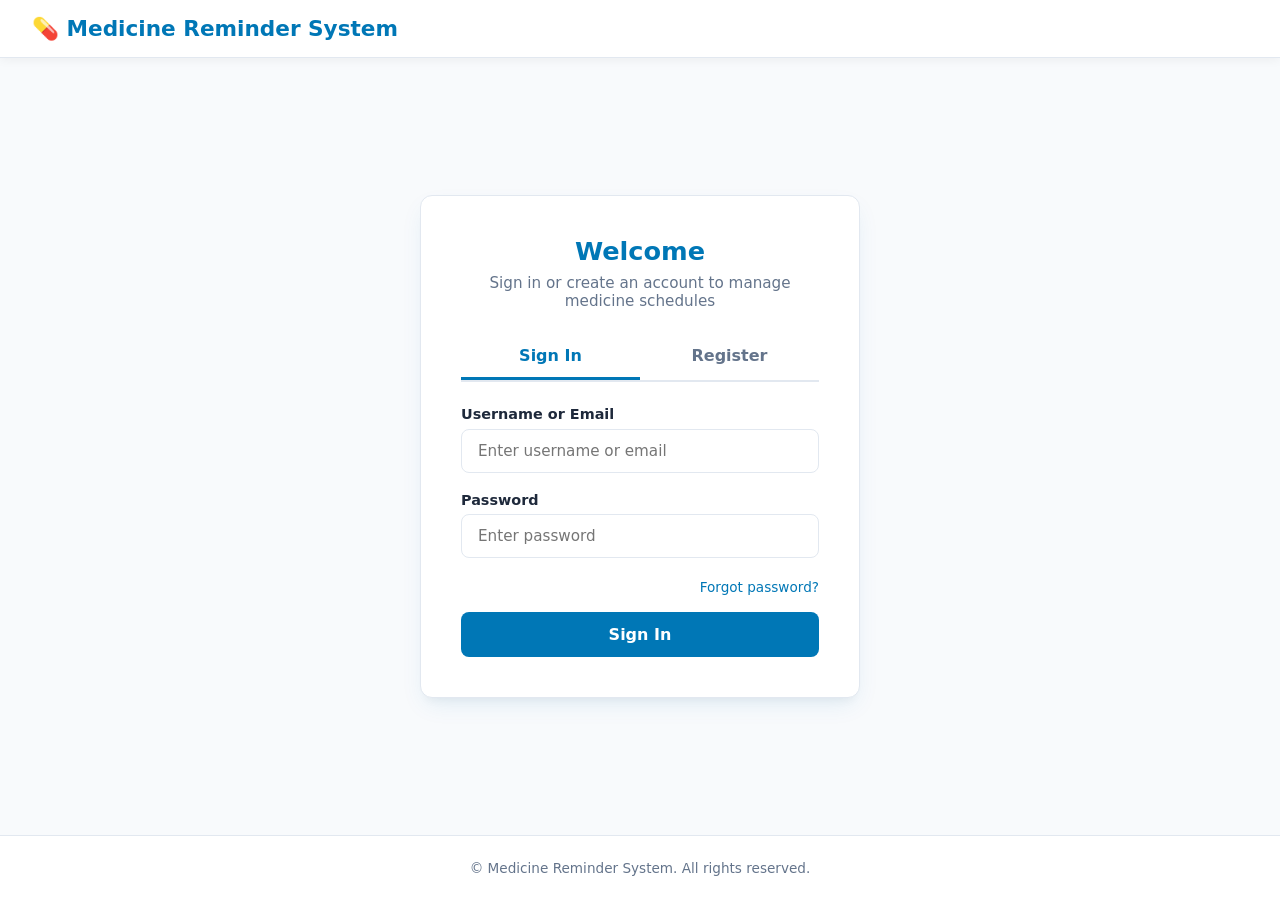
<file: frontend/index.html>
<!DOCTYPE html>
<html lang="en">
<head>
  <meta charset="UTF-8">
  <meta name="viewport" content="width=device-width, initial-scale=1.0">
  <title>Medicine Reminder - Login & Register</title>
  <link rel="stylesheet" href="css/style.css">
</head>
<body>

  <header class="navbar">
    <a href="index.html" class="navbar-brand">
      💊 Medicine Reminder System
    </a>
  </header>

  <main class="main-container">
    <div class="card">
      <h2 class="card-title">Welcome</h2>
      <p class="card-subtitle">Sign in or create an account to manage medicine schedules</p>

      <div id="alertBox" class="alert"></div>

      <div class="tabs">
        <button id="loginTab" class="tab-btn active">Sign In</button>
        <button id="registerTab" class="tab-btn">Register</button>
      </div>

      <!-- Login Form -->
      <form id="loginForm">
        <div class="form-group">
          <label for="loginUsername">Username or Email</label>
          <input type="text" id="loginUsername" class="form-control" placeholder="Enter username or email" required>
        </div>

        <div class="form-group">
          <label for="loginPassword">Password</label>
          <input type="password" id="loginPassword" class="form-control" placeholder="Enter password" required>
        </div>

        <div style="text-align: right; margin-bottom: 1rem;">
          <a href="forgot_password.html" style="font-size: 0.85rem; color: var(--primary); text-decoration: none;">Forgot password?</a>
        </div>

        <button type="submit" class="btn btn-primary">Sign In</button>
      </form>

      <!-- Register Form -->
      <form id="registerForm" style="display: none;">
        <div class="form-group">
          <label for="regUsername">Username</label>
          <input type="text" id="regUsername" class="form-control" placeholder="Choose a username" required>
        </div>

        <div class="form-group">
          <label for="regEmail">Email Address</label>
          <input type="email" id="regEmail" class="form-control" placeholder="Enter your email" required>
        </div>

        <div class="form-group">
          <label for="regPassword">Password</label>
          <input type="password" id="regPassword" class="form-control" placeholder="Create a strong password" required>
        </div>

        <button type="submit" class="btn btn-primary">Create Account</button>
      </form>
    </div>
  </main>

  <footer>
    <p>&copy; Medicine Reminder System. All rights reserved.</p>
  </footer>

  <script src="js/api.js"></script>
  <script src="js/auth.js"></script>
</body>
</html>
</file>
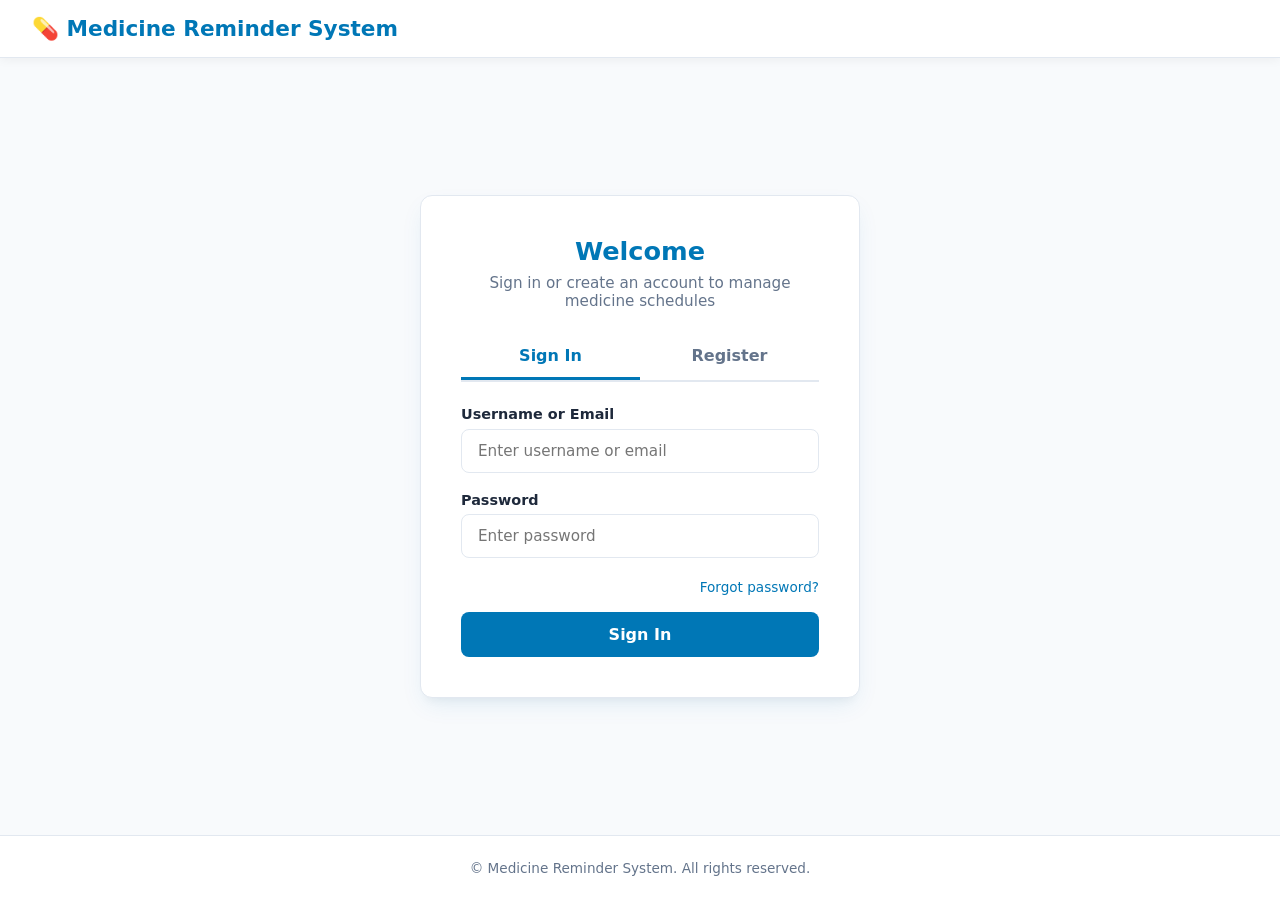
<file: frontend/dashboard.html>
<!DOCTYPE html>
<html lang="en">
<head>
  <meta charset="UTF-8">
  <meta name="viewport" content="width=device-width, initial-scale=1.0">
  <title>Dashboard - Medicine Reminder System</title>
  <link rel="stylesheet" href="css/style.css">
</head>
<body>

  <header class="navbar">
    <a href="dashboard.html" class="navbar-brand">
      💊 Medicine Reminder System
    </a>
    <div class="nav-actions">
      <span id="userGreeting" style="font-weight: 600; font-size: 0.95rem; color: var(--text-main);">Welcome!</span>
      <button id="logoutBtn" class="btn btn-outline">Logout</button>
    </div>
  </header>

  <main class="main-container">
    <div class="card card-wide">
      <h2 class="card-title" style="text-align: left;">Medicine Recommender & Scheduler</h2>
      <p class="card-subtitle" style="text-align: left;">Enter patient details and disease to generate an automated dosage recommendation and reminder schedule.</p>

      <div id="alertBox" class="alert"></div>

      <form id="recommendForm">
        <div class="form-row">
          <div class="form-group">
            <label for="patientName">Patient Name</label>
            <input type="text" id="patientName" class="form-control" placeholder="e.g. John Doe" required>
          </div>

          <div class="form-group">
            <label for="patientEmail">Patient Email</label>
            <input type="email" id="patientEmail" class="form-control" placeholder="patient@example.com" required>
          </div>
        </div>

        <div class="form-row">
          <div class="form-group">
            <label for="patientAge">Age</label>
            <input type="number" id="patientAge" class="form-control" placeholder="e.g. 35" min="1" max="120" required>
          </div>

          <div class="form-group">
            <label for="patientGender">Gender</label>
            <select id="patientGender" class="form-control" required>
              <option value="">Select Gender</option>
              <option value="Male">Male</option>
              <option value="Female">Female</option>
              <option value="Other">Other</option>
            </select>
          </div>
        </div>

        <div class="form-group">
          <label for="patientDisease">Disease / Condition</label>
          <input type="text" id="patientDisease" class="form-control" placeholder="e.g. Fever, Diabetes, Hypertension..." required>
        </div>

        <button type="submit" class="btn btn-primary" style="margin-top: 0.5rem;">Generate Recommendation & Send Email</button>
      </form>

      <!-- Recommendation Output Result -->
      <div id="resultCard" class="result-card">
        <h3>🩺 Prescription & Schedule Details</h3>
        
        <div class="result-item">
          <strong>Condition:</strong>
          <span id="resDisease">N/A</span>
        </div>

        <div class="result-item">
          <strong>Recommended Medicine:</strong>
          <span id="resMedicine" style="color: var(--primary); font-weight: 700;">N/A</span>
        </div>

        <div class="result-item">
          <strong>Dosage:</strong>
          <span id="resDosage">N/A</span>
        </div>

        <div class="result-item">
          <strong>Schedule / Timing:</strong>
          <span id="resTiming" class="badge">N/A</span>
        </div>
      </div>
    </div>
  </main>

  <footer>
    <p>&copy; Medicine Reminder System. All rights reserved.</p>
  </footer>

  <script src="js/api.js"></script>
  <script src="js/dashboard.js"></script>
</body>
</html>
</file>
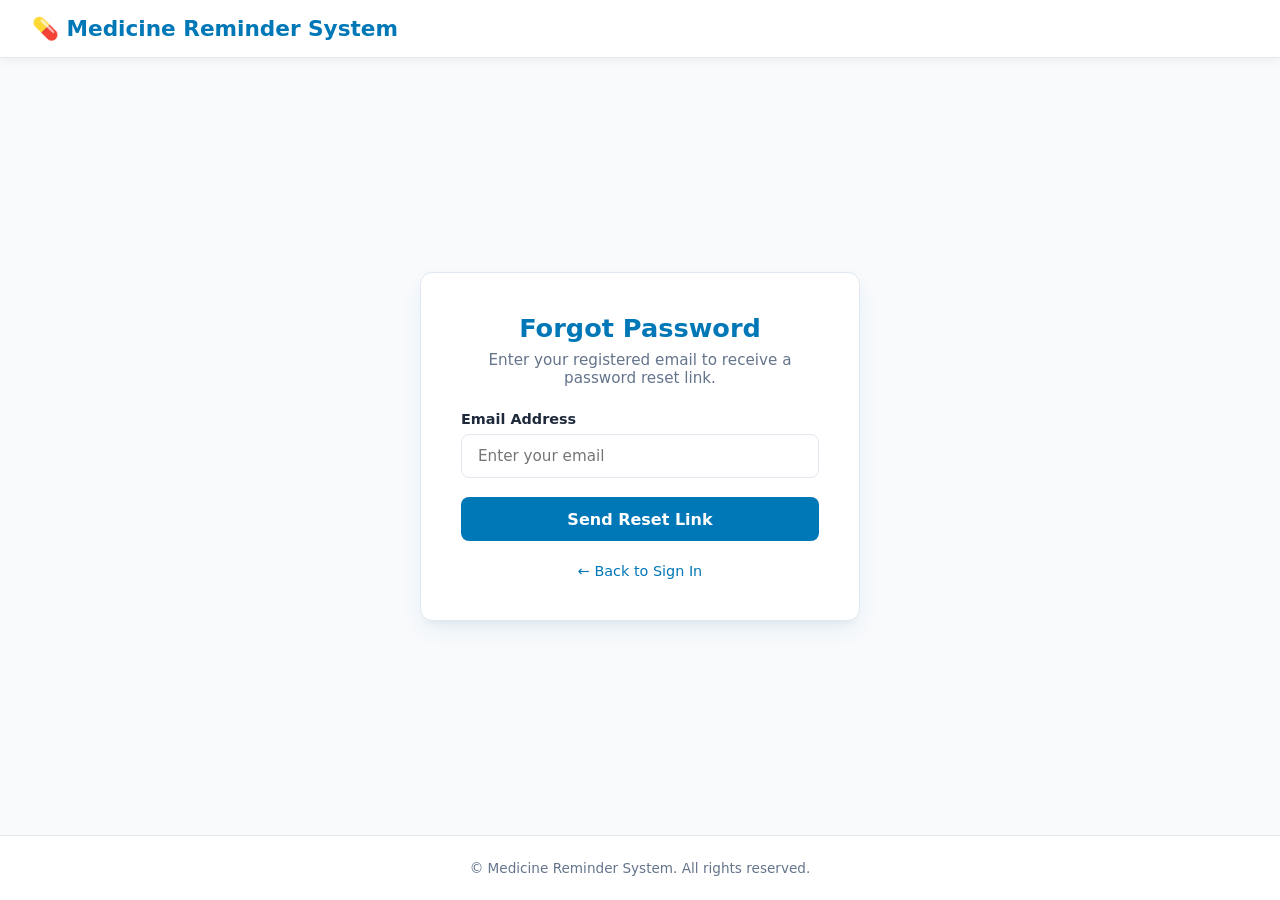
<file: frontend/forgot_password.html>
<!DOCTYPE html>
<html lang="en">
<head>
  <meta charset="UTF-8">
  <meta name="viewport" content="width=device-width, initial-scale=1.0">
  <title>Forgot Password - Medicine Reminder</title>
  <link rel="stylesheet" href="css/style.css">
</head>
<body>

  <header class="navbar">
    <a href="index.html" class="navbar-brand">
      💊 Medicine Reminder System
    </a>
  </header>

  <main class="main-container">
    <div class="card">
      <h2 class="card-title">Forgot Password</h2>
      <p class="card-subtitle">Enter your registered email to receive a password reset link.</p>

      <div id="alertBox" class="alert"></div>

      <form id="forgotForm">
        <div class="form-group">
          <label for="forgotEmail">Email Address</label>
          <input type="email" id="forgotEmail" class="form-control" placeholder="Enter your email" required>
        </div>

        <button type="submit" class="btn btn-primary">Send Reset Link</button>

        <div style="text-align: center; margin-top: 1.2rem;">
          <a href="index.html" style="font-size: 0.9rem; color: var(--primary); text-decoration: none;">← Back to Sign In</a>
        </div>
      </form>
    </div>
  </main>

  <footer>
    <p>&copy; Medicine Reminder System. All rights reserved.</p>
  </footer>

  <script src="js/api.js"></script>
  <script src="js/reset.js"></script>
</body>
</html>
</file>
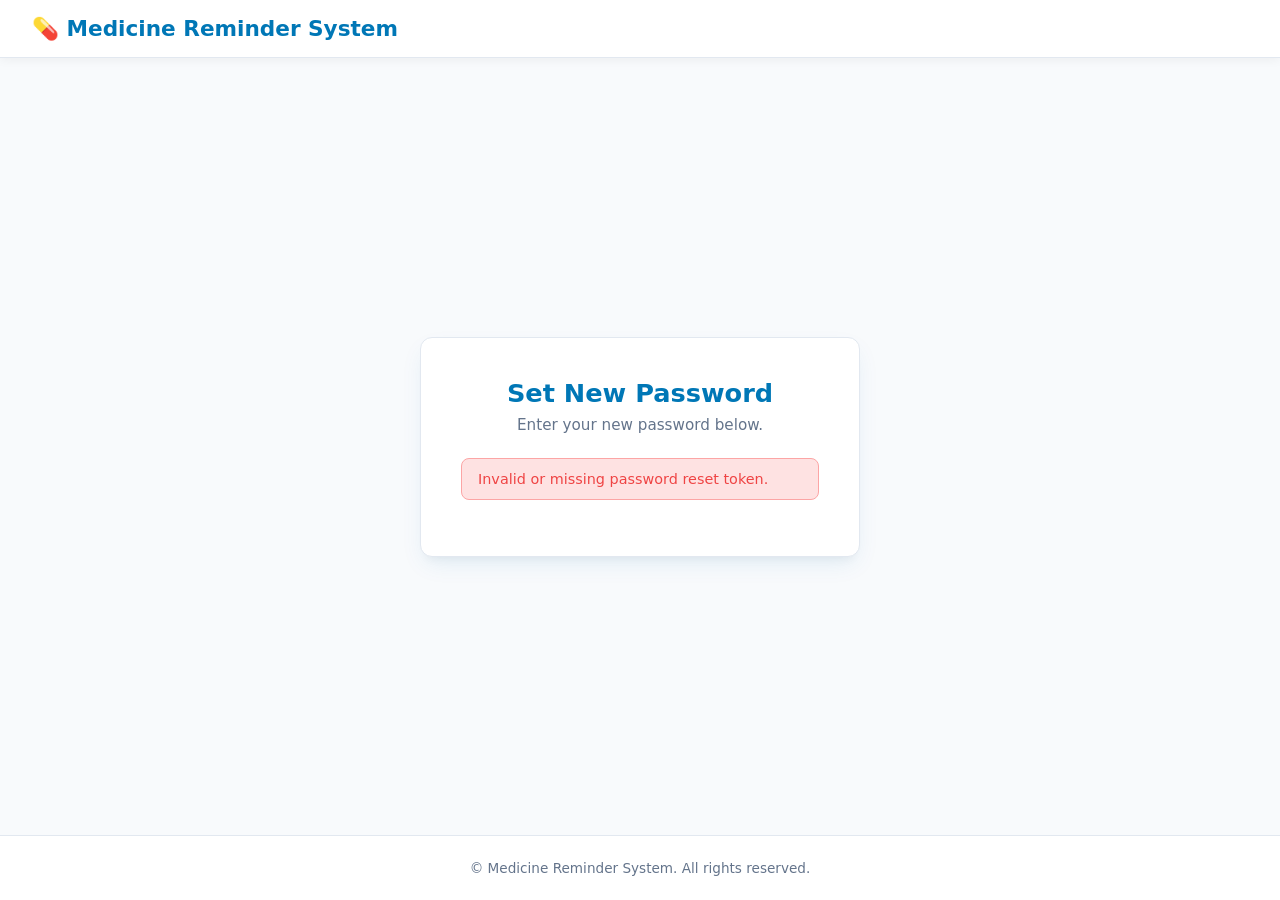
<file: frontend/reset_password.html>
<!DOCTYPE html>
<html lang="en">
<head>
  <meta charset="UTF-8">
  <meta name="viewport" content="width=device-width, initial-scale=1.0">
  <title>Reset Password - Medicine Reminder</title>
  <link rel="stylesheet" href="css/style.css">
</head>
<body>

  <header class="navbar">
    <a href="index.html" class="navbar-brand">
      💊 Medicine Reminder System
    </a>
  </header>

  <main class="main-container">
    <div class="card">
      <h2 class="card-title">Set New Password</h2>
      <p class="card-subtitle">Enter your new password below.</p>

      <div id="alertBox" class="alert"></div>

      <form id="resetForm">
        <div class="form-group">
          <label for="newPassword">New Password</label>
          <input type="password" id="newPassword" class="form-control" placeholder="Enter new password" required minlength="6">
        </div>

        <button type="submit" class="btn btn-primary">Update Password</button>

        <div style="text-align: center; margin-top: 1.2rem;">
          <a href="index.html" style="font-size: 0.9rem; color: var(--primary); text-decoration: none;">← Back to Sign In</a>
        </div>
      </form>
    </div>
  </main>

  <footer>
    <p>&copy; Medicine Reminder System. All rights reserved.</p>
  </footer>

  <script src="js/api.js"></script>
  <script src="js/reset.js"></script>
</body>
</html>
</file>
<file: frontend/css/style.css>
/* Modern Medical Theme Stylesheet */
:root {
  --primary: #0077b6;
  --primary-hover: #023e8a;
  --secondary: #00b4d8;
  --accent: #90e0ef;
  --background: #f8fafc;
  --card-bg: #ffffff;
  --text-main: #1e293b;
  --text-muted: #64748b;
  --border-color: #e2e8f0;
  --success: #10b981;
  --error: #ef4444;
  --warning: #f59e0b;
  --radius: 12px;
  --shadow: 0 10px 25px -5px rgba(0, 119, 182, 0.1), 0 8px 10px -6px rgba(0, 0, 0, 0.05);
}

* {
  box-sizing: border-box;
  margin: 0;
  padding: 0;
  font-family: 'Segoe UI', system-ui, -apple-system, sans-serif;
}

body {
  background-color: var(--background);
  color: var(--text-main);
  min-height: 100vh;
  display: flex;
  flex-direction: column;
}

/* Header Navbar */
.navbar {
  background: white;
  box-shadow: 0 2px 10px rgba(0,0,0,0.05);
  padding: 1rem 2rem;
  display: flex;
  justify-content: space-between;
  align-items: center;
  border-bottom: 1px solid var(--border-color);
}

.navbar-brand {
  display: flex;
  align-items: center;
  gap: 0.6rem;
  font-size: 1.35rem;
  font-weight: 700;
  color: var(--primary);
  text-decoration: none;
}

.nav-actions {
  display: flex;
  align-items: center;
  gap: 1rem;
}

/* Container */
.main-container {
  flex: 1;
  display: flex;
  justify-content: center;
  align-items: center;
  padding: 2rem 1rem;
}

/* Auth & Form Cards */
.card {
  background: var(--card-bg);
  border-radius: var(--radius);
  box-shadow: var(--shadow);
  border: 1px solid var(--border-color);
  width: 100%;
  max-width: 440px;
  padding: 2.5rem;
}

.card-wide {
  max-width: 850px;
}

.card-title {
  font-size: 1.6rem;
  color: var(--primary);
  margin-bottom: 0.5rem;
  font-weight: 700;
  text-align: center;
}

.card-subtitle {
  color: var(--text-muted);
  font-size: 0.95rem;
  text-align: center;
  margin-bottom: 1.5rem;
}

/* Tabs */
.tabs {
  display: flex;
  border-bottom: 2px solid var(--border-color);
  margin-bottom: 1.5rem;
}

.tab-btn {
  flex: 1;
  padding: 0.75rem;
  background: none;
  border: none;
  font-size: 1rem;
  font-weight: 600;
  color: var(--text-muted);
  cursor: pointer;
  transition: all 0.2s ease;
  border-bottom: 3px solid transparent;
}

.tab-btn.active {
  color: var(--primary);
  border-bottom-color: var(--primary);
}

/* Forms */
.form-group {
  margin-bottom: 1.2rem;
}

.form-group label {
  display: block;
  font-size: 0.9rem;
  font-weight: 600;
  color: var(--text-main);
  margin-bottom: 0.4rem;
}

.form-control {
  width: 100%;
  padding: 0.75rem 1rem;
  font-size: 0.95rem;
  border: 1.5px solid var(--border-color);
  border-radius: 8px;
  outline: none;
  transition: border-color 0.2s ease;
}

.form-control:focus {
  border-color: var(--primary);
}

.form-row {
  display: grid;
  grid-template-columns: 1fr 1fr;
  gap: 1rem;
}

/* Buttons */
.btn {
  display: inline-block;
  width: 100%;
  padding: 0.8rem 1.2rem;
  font-size: 1rem;
  font-weight: 600;
  border: none;
  border-radius: 8px;
  cursor: pointer;
  text-align: center;
  text-decoration: none;
  transition: background 0.2s ease;
}

.btn-primary {
  background: var(--primary);
  color: white;
}

.btn-primary:hover {
  background: var(--primary-hover);
}

.btn-outline {
  background: transparent;
  border: 1.5px solid var(--primary);
  color: var(--primary);
  width: auto;
  padding: 0.5rem 1rem;
}

.btn-outline:hover {
  background: var(--primary);
  color: white;
}

/* Alerts */
.alert {
  padding: 0.75rem 1rem;
  border-radius: 8px;
  font-size: 0.9rem;
  margin-bottom: 1rem;
  display: none;
}

.alert-error {
  background-color: #fee2e2;
  color: var(--error);
  border: 1px solid #fca5a5;
}

.alert-success {
  background-color: #d1fae5;
  color: var(--success);
  border: 1px solid #6ee7b7;
}

/* Recommender Result Box */
.result-card {
  margin-top: 1.5rem;
  padding: 1.5rem;
  background: #f0f9ff;
  border-left: 4px solid var(--primary);
  border-radius: 8px;
  display: none;
}

.result-card h3 {
  color: var(--primary);
  margin-bottom: 1rem;
  display: flex;
  align-items: center;
  gap: 0.5rem;
}

.result-item {
  display: flex;
  justify-content: space-between;
  padding: 0.5rem 0;
  border-bottom: 1px dashed #cbd5e1;
}

.result-item:last-child {
  border-bottom: none;
}

.badge {
  background: var(--accent);
  color: var(--primary-hover);
  padding: 0.25rem 0.6rem;
  border-radius: 20px;
  font-size: 0.85rem;
  font-weight: 600;
}

/* Footer */
footer {
  text-align: center;
  padding: 1.5rem;
  color: var(--text-muted);
  font-size: 0.85rem;
  border-top: 1px solid var(--border-color);
  background: white;
}
</file>
